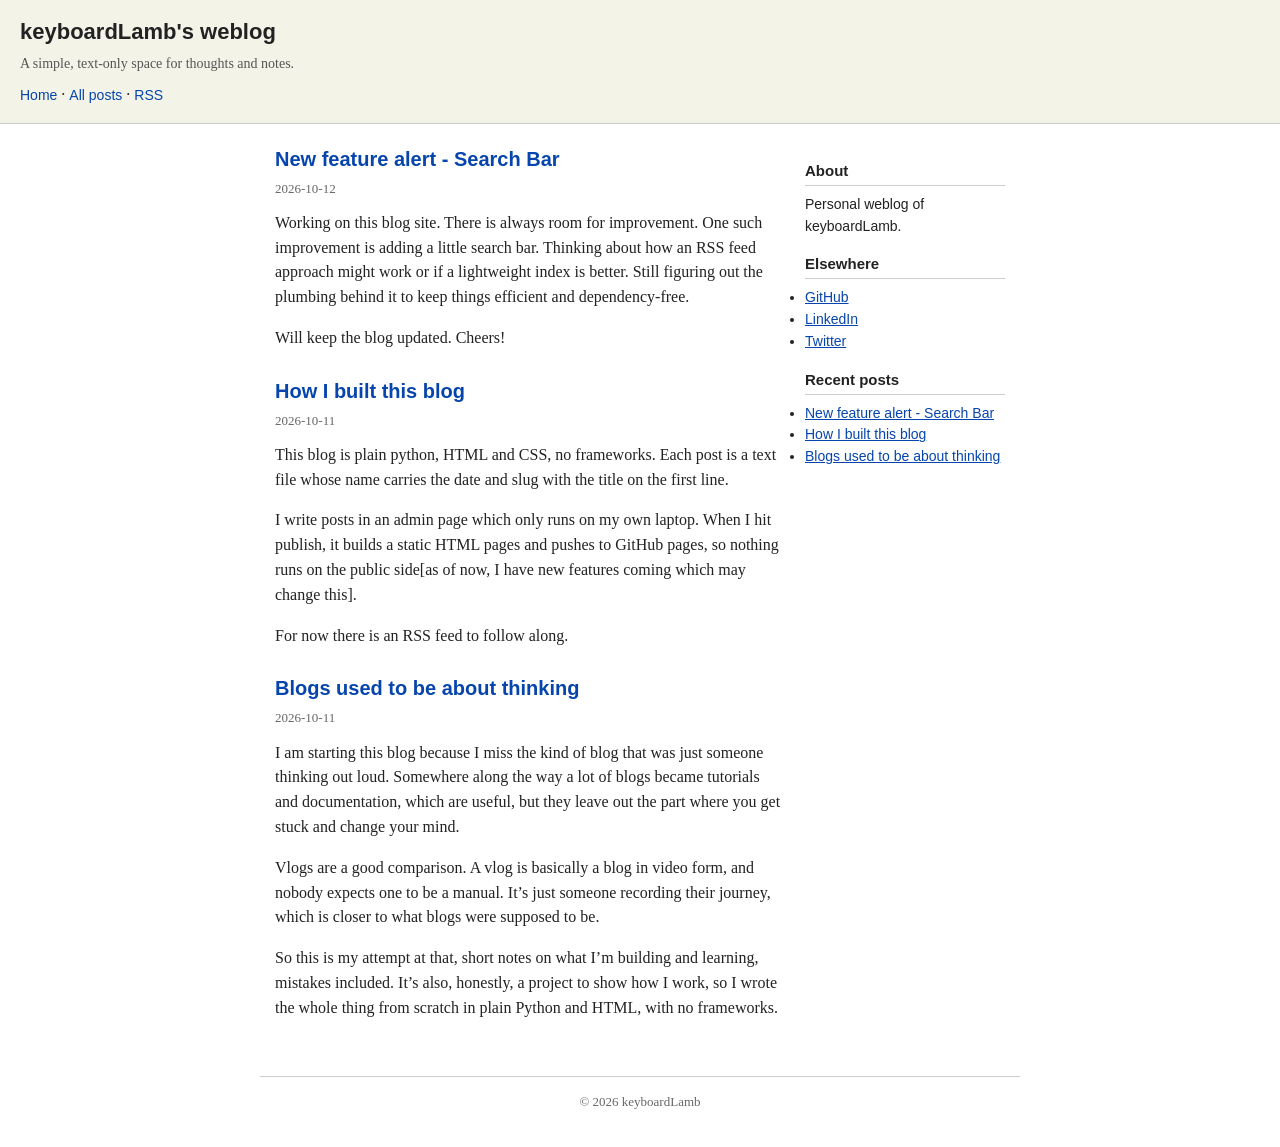
<file: index.html>
<!DOCTYPE html>
<html lang="en">
<head>
  <meta charset="UTF-8">
  <meta name="viewport" content="width=device-width, initial-scale=1.0">
  <meta http-equiv="Content-Security-Policy" content="default-src 'none'; style-src 'self'">
  <title>keyboardLamb's weblog</title>
  <link rel="stylesheet" href="style.css">
  <link rel="alternate" type="application/rss+xml" title="keyboardLamb's weblog RSS Feed" href="feed.xml">
</head>
<body>
  <header>
    <h1>keyboardLamb's weblog</h1>
    <p>A simple, text-only space for thoughts and notes.</p>
    <nav><a href="index.html">Home</a> · <a href="all.html">All posts</a> · <a href="feed.xml">RSS</a></nav>
  </header>
  <div class="container">
    <main><article><h2><a href="2026-10-12-new-feature-alert.html">New feature alert - Search Bar</a></h2><div class="date">2026-10-12</div><p>Working on this blog site. There is always room for improvement. One such improvement is adding a little search bar. Thinking about how an RSS feed approach might work or if a lightweight index is better. Still figuring out the plumbing behind it to keep things efficient and dependency-free.</p>

<p>Will keep the blog updated. Cheers!</p></article><article><h2><a href="2026-10-11-how-i-built-this-blog.html">How I built this blog</a></h2><div class="date">2026-10-11</div><p>This blog is plain python, HTML and CSS, no frameworks. Each post is a text file whose name carries the date and slug with the title on the first line.</p>

<p>I write posts in an admin page which only runs on my own laptop. When I hit publish, it builds a static HTML pages and pushes to GitHub pages, so nothing runs on the public side[as of now, I have new features coming which may change this].</p>

<p>For now there is an RSS feed to follow along.</p></article><article><h2><a href="2026-10-11-blogs-used-to-be-about-thinking.html">Blogs used to be about thinking</a></h2><div class="date">2026-10-11</div><p>I am starting this blog because I miss the kind of blog that was just someone thinking out loud. Somewhere along the way a lot of blogs became tutorials and documentation, which are useful, but they leave out the part where you get stuck and change your mind.</p>

<p>Vlogs are a good comparison. A vlog is basically a blog in video form, and nobody expects one to be a manual. It’s just someone recording their journey, which is closer to what blogs were supposed to be.</p>

<p>So this is my attempt at that, short notes on what I’m building and learning, mistakes included. It’s also, honestly, a project to show how I work, so I wrote the whole thing from scratch in plain Python and HTML, with no frameworks.</p></article></main>
    <aside>
      <h3>About</h3>
      <p>Personal weblog of keyboardLamb.</p>
      <h3>Elsewhere</h3>
      <ul>
        <li><a href="https://github.com/JaiKrish1005">GitHub</a></li>
        <li><a href="https://www.linkedin.com/in/jaikrishnarajs/?isSelfProfile=true">LinkedIn</a></li>
        <li><a href="https://x.com/keyboardLamb">Twitter</a></li>
      </ul>
      <h3>Recent posts</h3>
      <ul><li><a href="2026-10-12-new-feature-alert.html">New feature alert - Search Bar</a></li><li><a href="2026-10-11-how-i-built-this-blog.html">How I built this blog</a></li><li><a href="2026-10-11-blogs-used-to-be-about-thinking.html">Blogs used to be about thinking</a></li></ul>
    </aside>
  </div>
  <footer>&copy; 2026 keyboardLamb</footer>
</body>
</html>
</file>
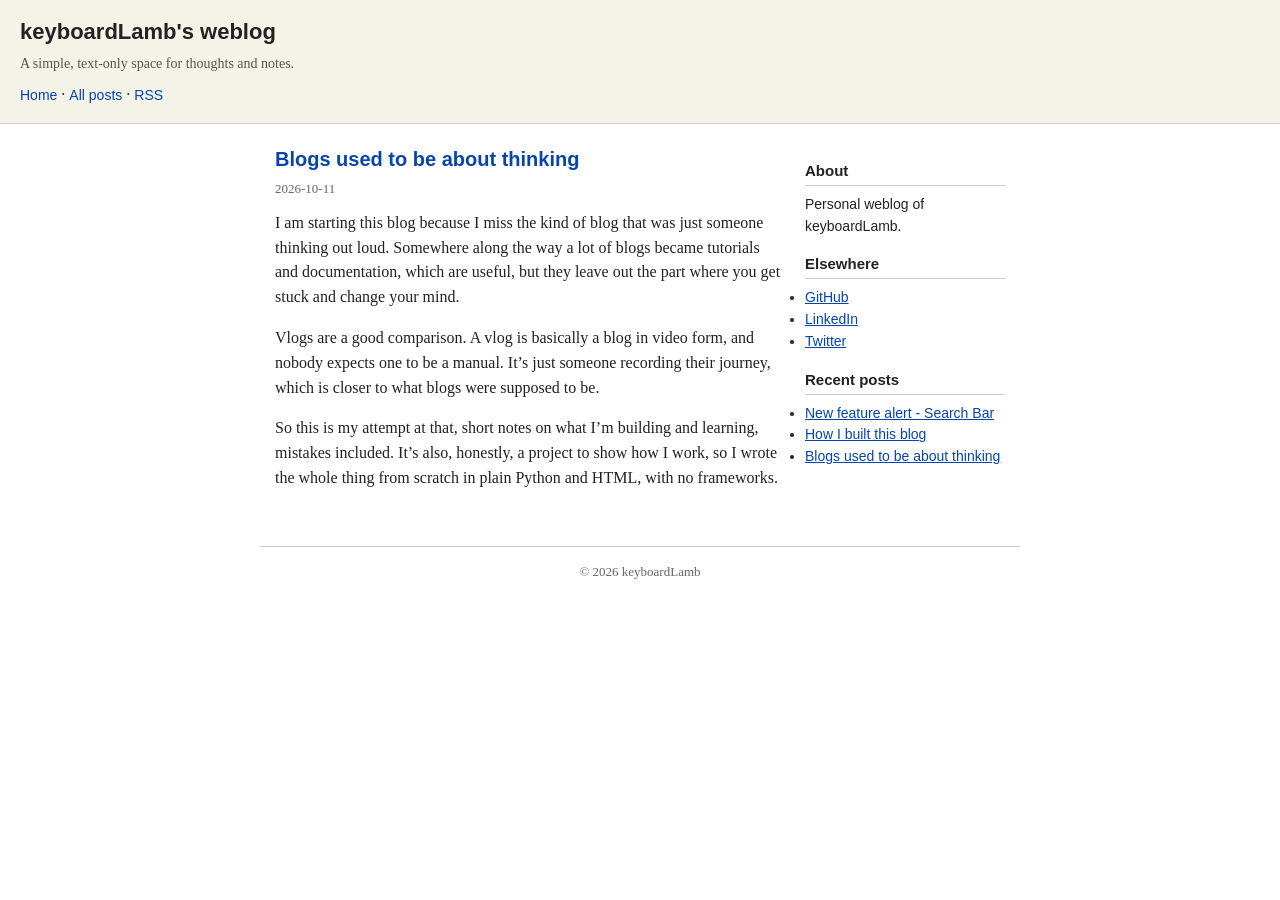
<file: 2026-10-11-blogs-used-to-be-about-thinking.html>
<!DOCTYPE html>
<html lang="en">
<head>
  <meta charset="UTF-8">
  <meta name="viewport" content="width=device-width, initial-scale=1.0">
  <meta http-equiv="Content-Security-Policy" content="default-src 'none'; style-src 'self'">
  <title>keyboardLamb's weblog</title>
  <link rel="stylesheet" href="style.css">
  <link rel="alternate" type="application/rss+xml" title="keyboardLamb's weblog RSS Feed" href="feed.xml">
</head>
<body>
  <header>
    <h1>keyboardLamb's weblog</h1>
    <p>A simple, text-only space for thoughts and notes.</p>
    <nav><a href="index.html">Home</a> · <a href="all.html">All posts</a> · <a href="feed.xml">RSS</a></nav>
  </header>
  <div class="container">
    <main><article><h2><a href="2026-10-11-blogs-used-to-be-about-thinking.html">Blogs used to be about thinking</a></h2><div class="date">2026-10-11</div><p>I am starting this blog because I miss the kind of blog that was just someone thinking out loud. Somewhere along the way a lot of blogs became tutorials and documentation, which are useful, but they leave out the part where you get stuck and change your mind.</p>

<p>Vlogs are a good comparison. A vlog is basically a blog in video form, and nobody expects one to be a manual. It’s just someone recording their journey, which is closer to what blogs were supposed to be.</p>

<p>So this is my attempt at that, short notes on what I’m building and learning, mistakes included. It’s also, honestly, a project to show how I work, so I wrote the whole thing from scratch in plain Python and HTML, with no frameworks.</p></article></main>
    <aside>
      <h3>About</h3>
      <p>Personal weblog of keyboardLamb.</p>
      <h3>Elsewhere</h3>
      <ul>
        <li><a href="https://github.com/JaiKrish1005">GitHub</a></li>
        <li><a href="https://www.linkedin.com/in/jaikrishnarajs/?isSelfProfile=true">LinkedIn</a></li>
        <li><a href="https://x.com/keyboardLamb">Twitter</a></li>
      </ul>
      <h3>Recent posts</h3>
      <ul><li><a href="2026-10-12-new-feature-alert.html">New feature alert - Search Bar</a></li><li><a href="2026-10-11-how-i-built-this-blog.html">How I built this blog</a></li><li><a href="2026-10-11-blogs-used-to-be-about-thinking.html">Blogs used to be about thinking</a></li></ul>
    </aside>
  </div>
  <footer>&copy; 2026 keyboardLamb</footer>
</body>
</html>
</file>
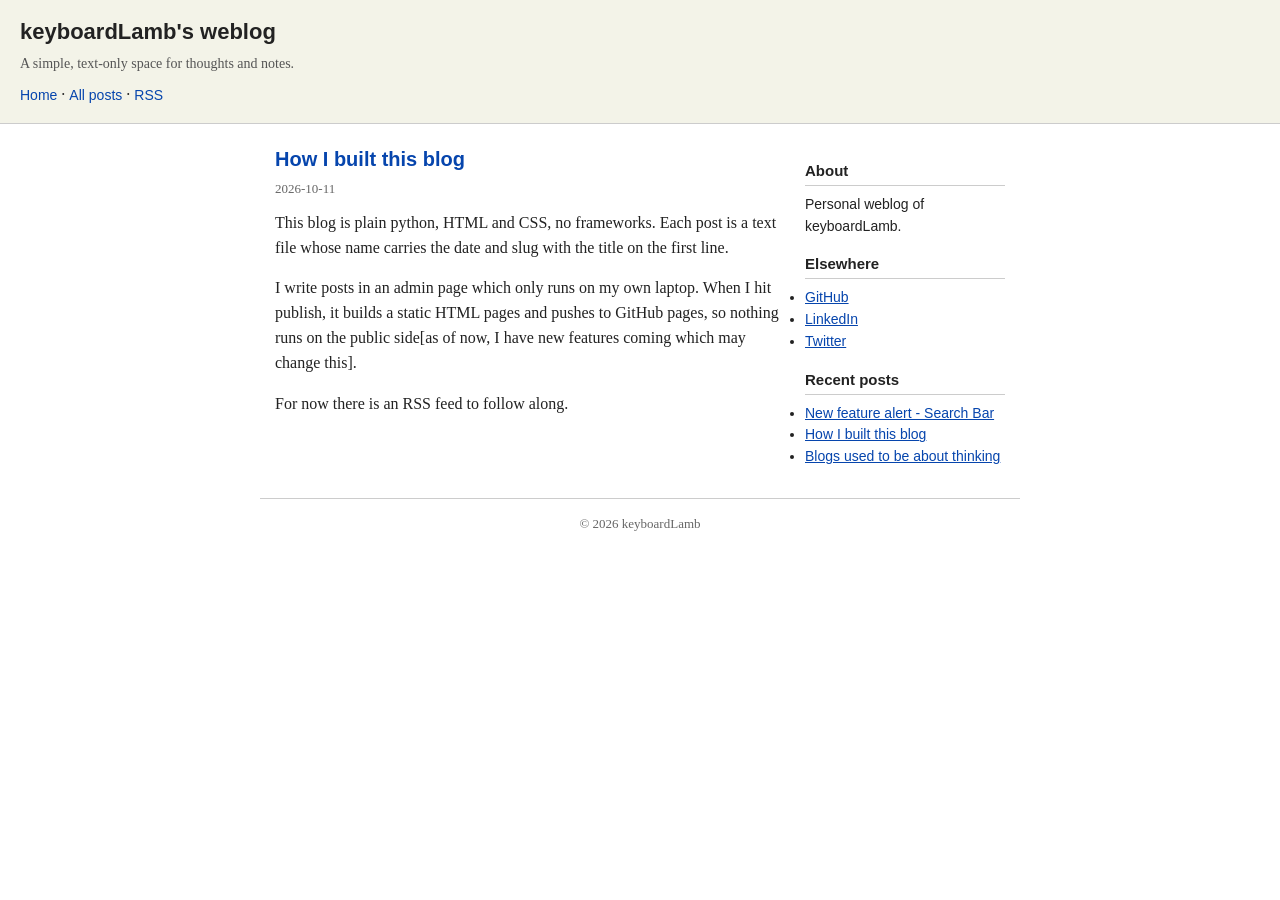
<file: 2026-10-11-how-i-built-this-blog.html>
<!DOCTYPE html>
<html lang="en">
<head>
  <meta charset="UTF-8">
  <meta name="viewport" content="width=device-width, initial-scale=1.0">
  <meta http-equiv="Content-Security-Policy" content="default-src 'none'; style-src 'self'">
  <title>keyboardLamb's weblog</title>
  <link rel="stylesheet" href="style.css">
  <link rel="alternate" type="application/rss+xml" title="keyboardLamb's weblog RSS Feed" href="feed.xml">
</head>
<body>
  <header>
    <h1>keyboardLamb's weblog</h1>
    <p>A simple, text-only space for thoughts and notes.</p>
    <nav><a href="index.html">Home</a> · <a href="all.html">All posts</a> · <a href="feed.xml">RSS</a></nav>
  </header>
  <div class="container">
    <main><article><h2><a href="2026-10-11-how-i-built-this-blog.html">How I built this blog</a></h2><div class="date">2026-10-11</div><p>This blog is plain python, HTML and CSS, no frameworks. Each post is a text file whose name carries the date and slug with the title on the first line.</p>

<p>I write posts in an admin page which only runs on my own laptop. When I hit publish, it builds a static HTML pages and pushes to GitHub pages, so nothing runs on the public side[as of now, I have new features coming which may change this].</p>

<p>For now there is an RSS feed to follow along.</p></article></main>
    <aside>
      <h3>About</h3>
      <p>Personal weblog of keyboardLamb.</p>
      <h3>Elsewhere</h3>
      <ul>
        <li><a href="https://github.com/JaiKrish1005">GitHub</a></li>
        <li><a href="https://www.linkedin.com/in/jaikrishnarajs/?isSelfProfile=true">LinkedIn</a></li>
        <li><a href="https://x.com/keyboardLamb">Twitter</a></li>
      </ul>
      <h3>Recent posts</h3>
      <ul><li><a href="2026-10-12-new-feature-alert.html">New feature alert - Search Bar</a></li><li><a href="2026-10-11-how-i-built-this-blog.html">How I built this blog</a></li><li><a href="2026-10-11-blogs-used-to-be-about-thinking.html">Blogs used to be about thinking</a></li></ul>
    </aside>
  </div>
  <footer>&copy; 2026 keyboardLamb</footer>
</body>
</html>
</file>
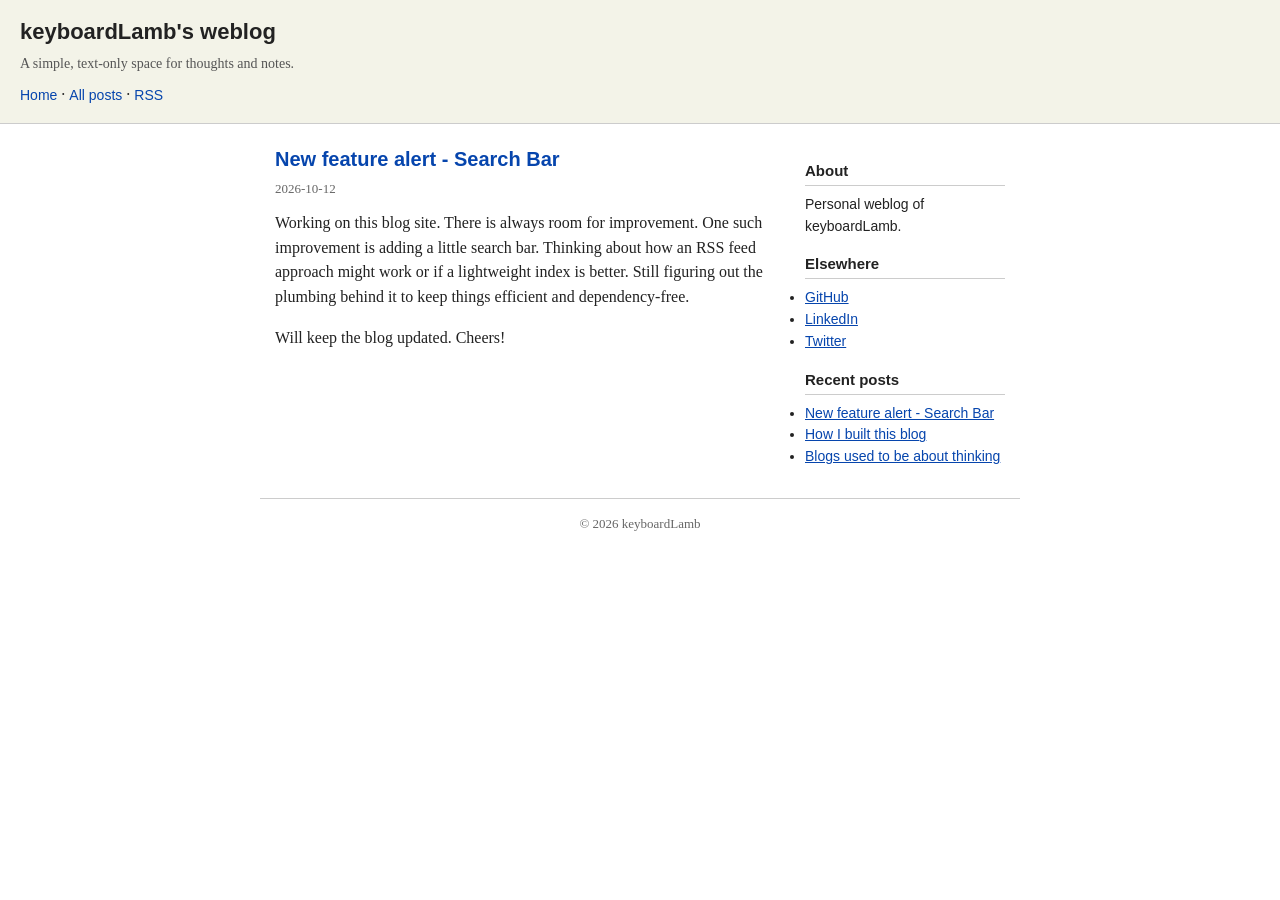
<file: 2026-10-12-new-feature-alert.html>
<!DOCTYPE html>
<html lang="en">
<head>
  <meta charset="UTF-8">
  <meta name="viewport" content="width=device-width, initial-scale=1.0">
  <meta http-equiv="Content-Security-Policy" content="default-src 'none'; style-src 'self'">
  <title>keyboardLamb's weblog</title>
  <link rel="stylesheet" href="style.css">
  <link rel="alternate" type="application/rss+xml" title="keyboardLamb's weblog RSS Feed" href="feed.xml">
</head>
<body>
  <header>
    <h1>keyboardLamb's weblog</h1>
    <p>A simple, text-only space for thoughts and notes.</p>
    <nav><a href="index.html">Home</a> · <a href="all.html">All posts</a> · <a href="feed.xml">RSS</a></nav>
  </header>
  <div class="container">
    <main><article><h2><a href="2026-10-12-new-feature-alert.html">New feature alert - Search Bar</a></h2><div class="date">2026-10-12</div><p>Working on this blog site. There is always room for improvement. One such improvement is adding a little search bar. Thinking about how an RSS feed approach might work or if a lightweight index is better. Still figuring out the plumbing behind it to keep things efficient and dependency-free.</p>

<p>Will keep the blog updated. Cheers!</p></article></main>
    <aside>
      <h3>About</h3>
      <p>Personal weblog of keyboardLamb.</p>
      <h3>Elsewhere</h3>
      <ul>
        <li><a href="https://github.com/JaiKrish1005">GitHub</a></li>
        <li><a href="https://www.linkedin.com/in/jaikrishnarajs/?isSelfProfile=true">LinkedIn</a></li>
        <li><a href="https://x.com/keyboardLamb">Twitter</a></li>
      </ul>
      <h3>Recent posts</h3>
      <ul><li><a href="2026-10-12-new-feature-alert.html">New feature alert - Search Bar</a></li><li><a href="2026-10-11-how-i-built-this-blog.html">How I built this blog</a></li><li><a href="2026-10-11-blogs-used-to-be-about-thinking.html">Blogs used to be about thinking</a></li></ul>
    </aside>
  </div>
  <footer>&copy; 2026 keyboardLamb</footer>
</body>
</html>
</file>
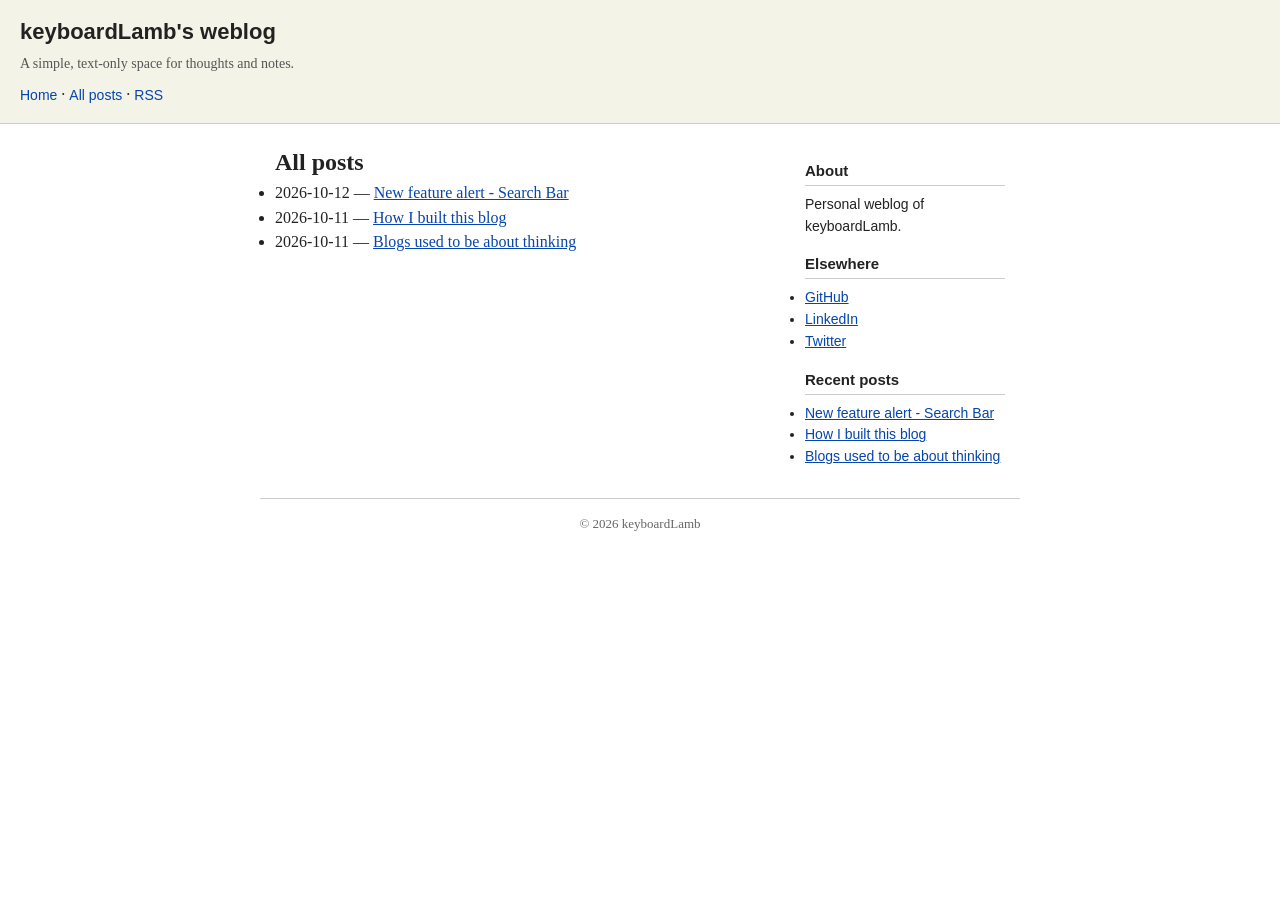
<file: all.html>
<!DOCTYPE html>
<html lang="en">
<head>
  <meta charset="UTF-8">
  <meta name="viewport" content="width=device-width, initial-scale=1.0">
  <meta http-equiv="Content-Security-Policy" content="default-src 'none'; style-src 'self'">
  <title>keyboardLamb's weblog</title>
  <link rel="stylesheet" href="style.css">
  <link rel="alternate" type="application/rss+xml" title="keyboardLamb's weblog RSS Feed" href="feed.xml">
</head>
<body>
  <header>
    <h1>keyboardLamb's weblog</h1>
    <p>A simple, text-only space for thoughts and notes.</p>
    <nav><a href="index.html">Home</a> · <a href="all.html">All posts</a> · <a href="feed.xml">RSS</a></nav>
  </header>
  <div class="container">
    <main><h2>All posts</h2><ul><li>2026-10-12 — <a href="2026-10-12-new-feature-alert.html">New feature alert - Search Bar</a></li><li>2026-10-11 — <a href="2026-10-11-how-i-built-this-blog.html">How I built this blog</a></li><li>2026-10-11 — <a href="2026-10-11-blogs-used-to-be-about-thinking.html">Blogs used to be about thinking</a></li></ul></main>
    <aside>
      <h3>About</h3>
      <p>Personal weblog of keyboardLamb.</p>
      <h3>Elsewhere</h3>
      <ul>
        <li><a href="https://github.com/JaiKrish1005">GitHub</a></li>
        <li><a href="https://www.linkedin.com/in/jaikrishnarajs/?isSelfProfile=true">LinkedIn</a></li>
        <li><a href="https://x.com/keyboardLamb">Twitter</a></li>
      </ul>
      <h3>Recent posts</h3>
      <ul><li><a href="2026-10-12-new-feature-alert.html">New feature alert - Search Bar</a></li><li><a href="2026-10-11-how-i-built-this-blog.html">How I built this blog</a></li><li><a href="2026-10-11-blogs-used-to-be-about-thinking.html">Blogs used to be about thinking</a></li></ul>
    </aside>
  </div>
  <footer>&copy; 2026 keyboardLamb</footer>
</body>
</html>
</file>
<file: style.css>
* { box-sizing: border-box; margin: 0; padding: 0; }
body { font-family: Georgia, serif; font-size: 16px; line-height: 1.55; color: #222; background: #fff; }
a { color: #0645ad; }
a:visited { color: #551a8b; }

header { background: #f3f3e8; padding: 15px 20px; border-bottom: 1px solid #ccc; margin-bottom: 20px; }
header h1 { font-family: Verdana, sans-serif; font-size: 22px; margin-bottom: 4px; }
header p { font-size: 14px; color: #555; margin-bottom: 8px; }
nav a { font-family: Verdana, sans-serif; font-size: 14px; text-decoration: none; }

.container { max-width: 760px; margin: 0 auto; padding: 0 15px; display: flex; gap: 20px; }
main { flex: 1; }
aside { width: 200px; font-family: Verdana, sans-serif; font-size: 14px; }
aside h3 { font-size: 15px; border-bottom: 1px solid #ccc; padding-bottom: 3px; margin: 15px 0 8px; }

article { margin-bottom: 25px; }
article h2 { font-family: Verdana, sans-serif; font-size: 20px; }
article h2 a { text-decoration: none; }
.date { font-size: 13px; color: #666; margin: 4px 0 12px; }
p { margin-bottom: 1em; }

hr { border: none; border-top: 1px dotted #ccc; margin: 25px 0; }
footer { max-width: 760px; margin: 30px auto 20px; padding: 15px; font-size: 13px; color: #666; border-top: 1px solid #ccc; text-align: center; }

@media (max-width: 600px) {
  .container { flex-direction: column; }
  aside { width: 100%; }
}
</file>
